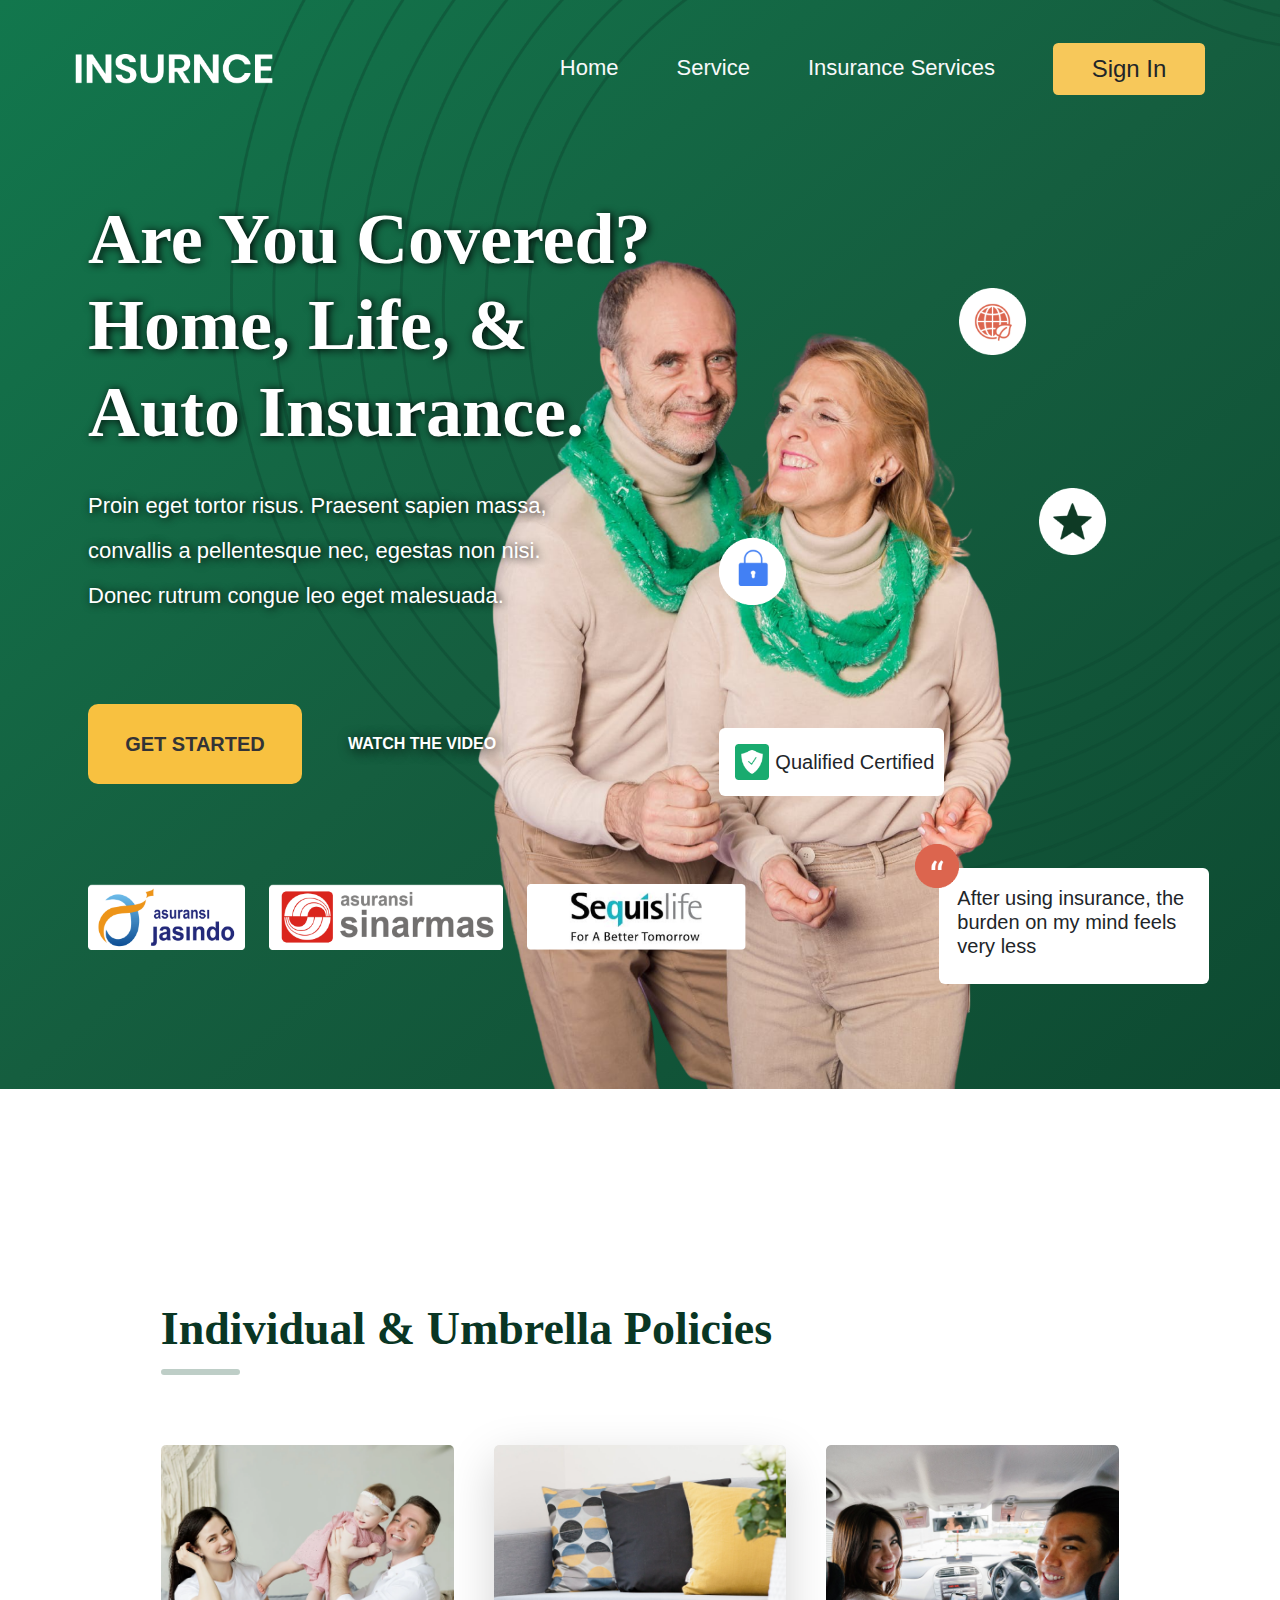
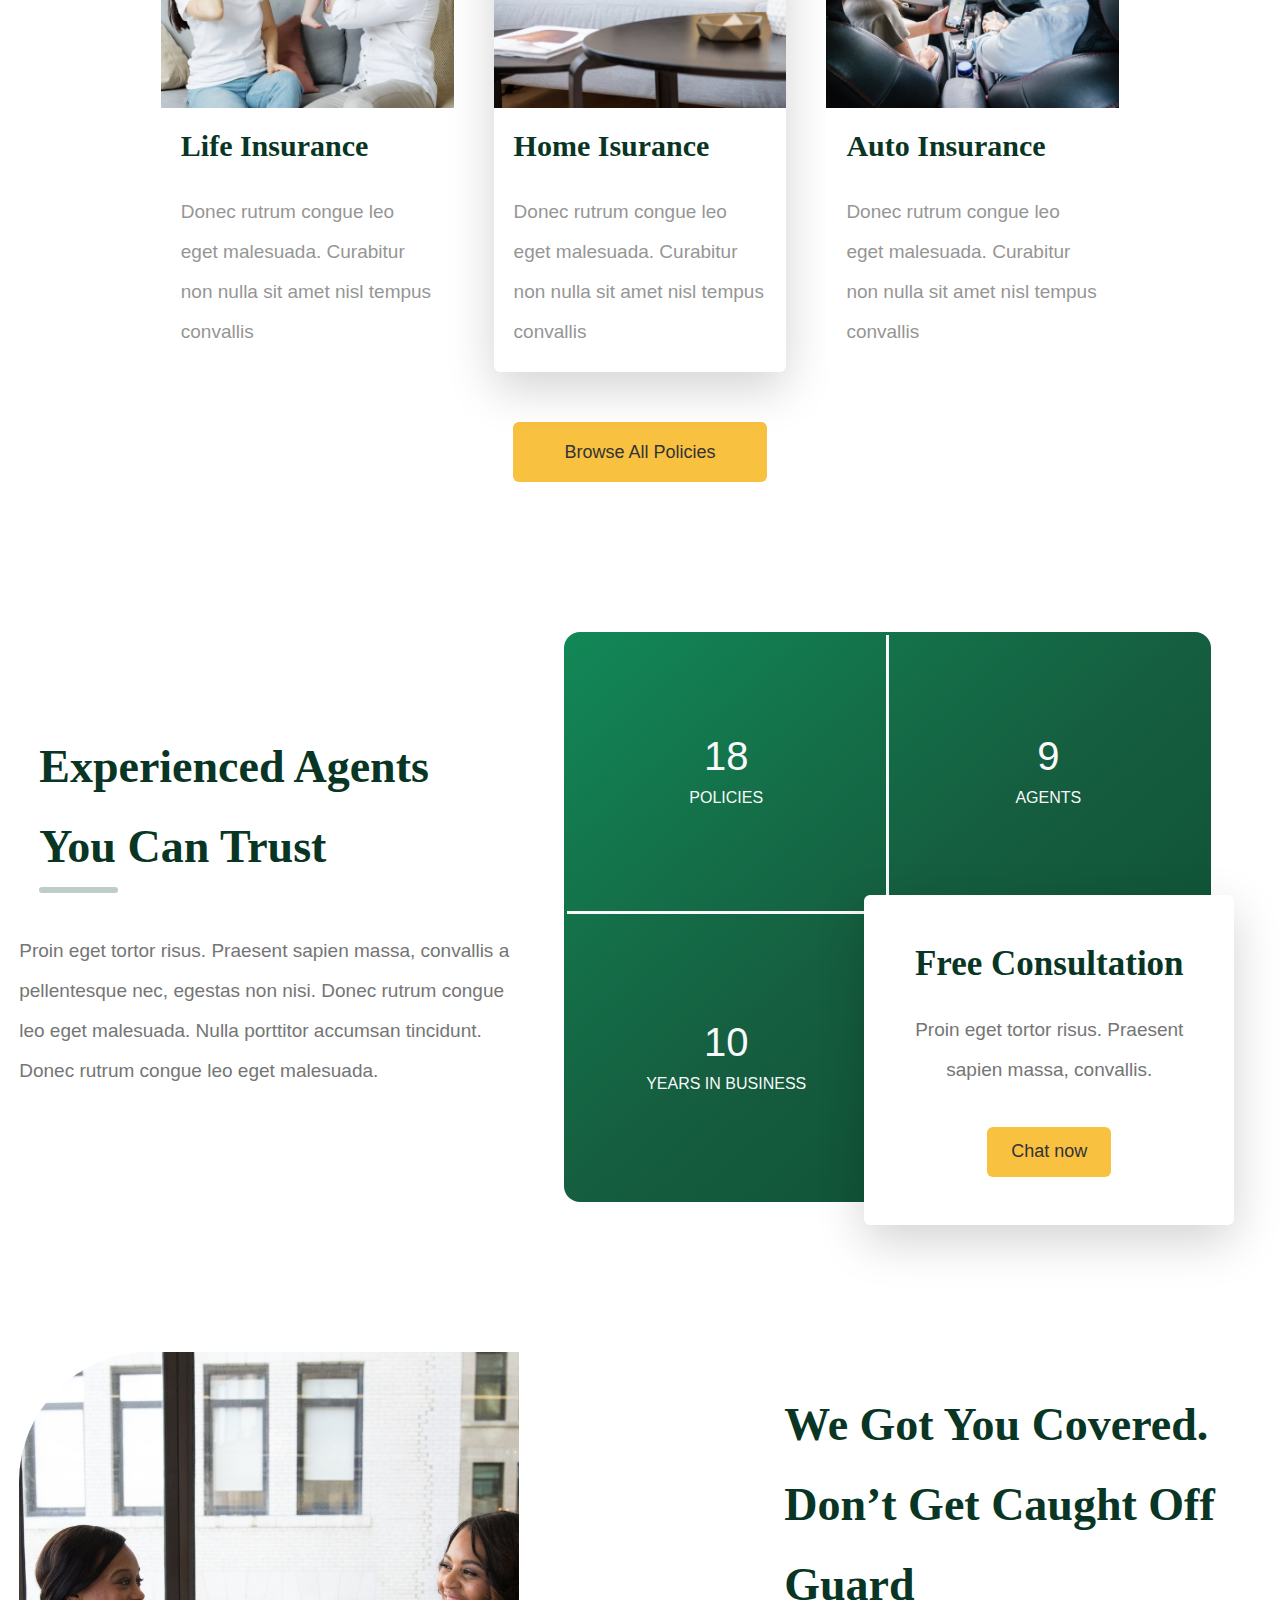
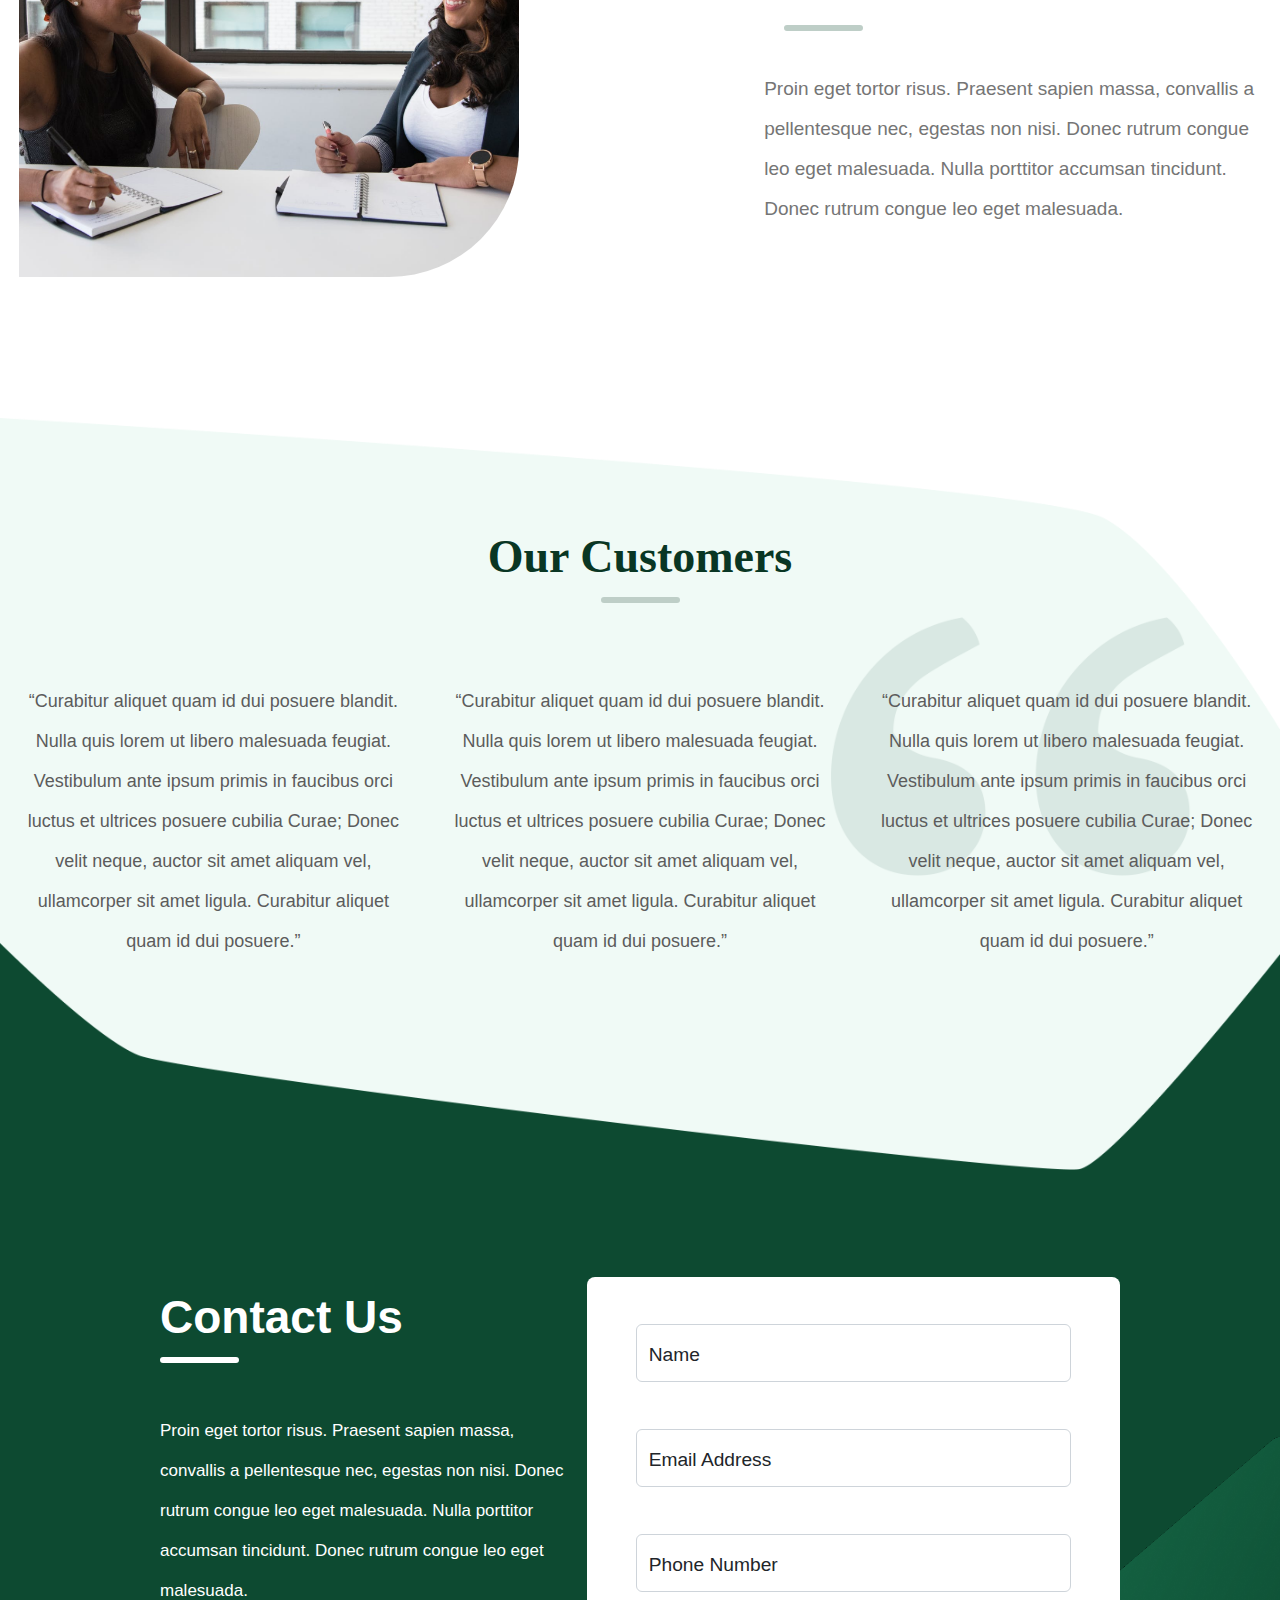
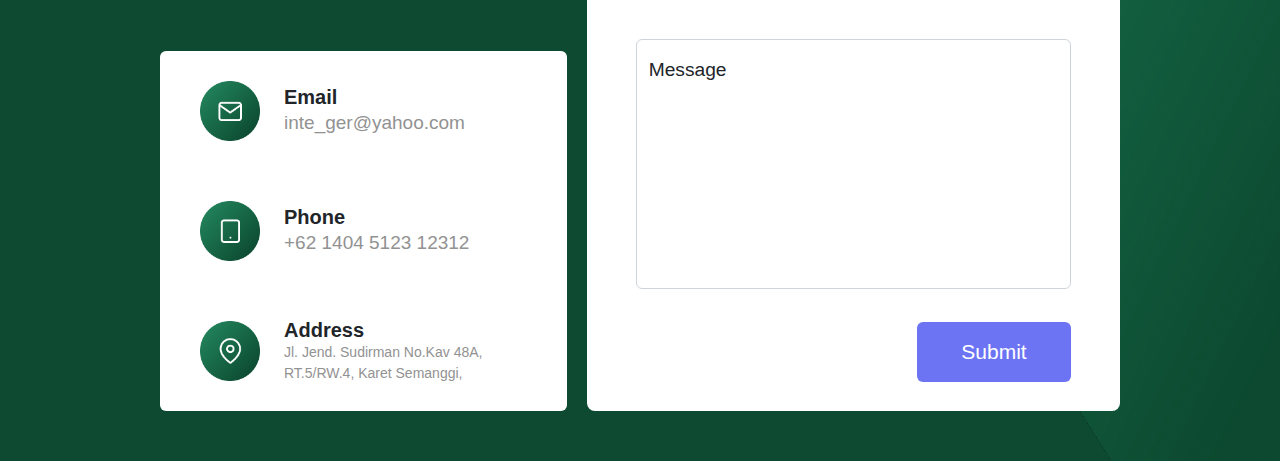
<file: index.html>
<!DOCTYPE html>
<html lang="en">
<head>
    <meta charset="UTF-8">
    <!-- <meta name="viewport" content="width=device-width, initial-scale=1.0"> -->
    <meta name="viewport" content="width=device-width, initial-scale=1, maximum-scale=1, user-scalable=no">
    <title>Insurance</title>
<!--import css files-->
    <link rel="stylesheet" href="asset/css/style.css">
    <link rel="stylesheet" href="asset/css/responsive.css">
    <link rel="stylesheet" href="asset/vendor/bootstrap.min.css">
<!------------->
</head>
<body>
<!-- header -->
    <img class="banner-pic img-fluid" src="asset/img/banner.png">
    <section class="header">
        <div class="offcanvas offcanvas-top" id="demo">
            <div class="offcanvas-header">
              <div class="nav-logo">
                <a href="#"><img src="asset/img/logo.png" alt=""></a>
            </div>
              <button type="button" class="btn-close" data-bs-dismiss="offcanvas"></button>
            </div>
            <div class="offcanvas-body d-flex ">
                <ul class="navbar-nav ">
                    <li><a href="" class="nav-link">Home</a></li>
                    <li><a href="" class="nav-link">Service</a></li>
                    <li><a href="" class="nav-link">Insurance Services</a></li>
                    <li><a href="signin.html" class="signin-button nav-link">Sign In</a></li>
                </ul>
            </div>
        </div>
        <header>
            <nav class="">
                <div class="nav-logo">
                    <a href="#"><img src="asset/img/logo.png" alt=""></a>
                </div>
                <ul class="navbar-nav navbar-navi">
                    <li><a href="" class="nav-link text-light">Home</a></li>
                    <li><a href="" class="nav-link text-light">Service</a></li>
                    <li><a href="" class="nav-link text-light">Insurance Services</a></li>
                    <li><a href="signin.html" class="signin-button nav-link">Sign In</a></li>
                </ul>
                <button class="toggler navbar-toggler navbar bg-success " type="button" data-bs-toggle="offcanvas" data-bs-target="#demo">
                   <span class="navbar-toggler-icon"></span>
                </button>
            </nav>
            <div class="banner-container row ">
                <div class="banner-part1 col-5">
                    <h1>Are You Covered? Home, Life, & Auto Insurance.</h1>
                    <p>Proin eget tortor risus. Praesent sapien massa, convallis a pellentesque nec, egestas non nisi. Donec rutrum congue leo eget malesuada.</p> 
                    <div class="two-buttons d-flex">
                        <a href="#" class="nav-link"><button class="getstarted-button">GET STARTED</button></a>
                        <a href="#" class="nav-link"><button class="watch-button">WATCH THE VIDEO</button></button></a>
                    </div>       
                    <div class="cooperations d-flex">
                        <img src="asset/img/cooperation-1.png" alt="">
                        <img src="asset/img/cooperation-2.png" alt="">
                        <img src="asset/img/cooperation-3.png" alt="">
                    </div>      
                </div>
                <div class="banner-part2 col">
                   <img src="asset/img/lock.png" alt="" class="lock-pic">
                   <img src="asset/img/red-earth.png" alt="" class="red-earth">
                   <img src="asset/img/star.png" alt="" class="star-pic">
                   <div class="qua-pic rounded-2">
                        <img src="asset/img/Qualified.png" alt="">
                        <h5>Qualified Certified</h5>
                    </div>
                    <div class="tip rounded-2">
                        <img src="asset/img/''.png" alt="">
                        <p class="h5">After using insurance, the burden on my mind feels very less</p>
                    </div>
                </div>
            </div>
        </header>
    </section>
<!-- End header -->
<!-- section content -->
    <section class="section-content">
        <div class="d-flex justify-content-center">
            <div class="policies">
                <div class="title">
                    <h1>
                        Individual & Umbrella Policies<div></div>
                    </h1>
                </div>
                <div class="three-cards d-flex  justify-content-between">
                    <div class="card">
                        <img class="card-img-top" src="asset/img/people-1.png" alt="">
                        <div class="card-body">
                        <h1 class="card-title">Life Insurance</h1>
                        <p class="card-text">Donec rutrum congue leo eget malesuada.
                            Curabitur non nulla sit amet nisl tempus convallis</p>
                        </div>
                    </div>
                    <div class="card shadow-lg">
                        <img class="card-img-top" src="asset/img/people-2.png" alt="">
                        <div class="card-body">
                        <h1 class="card-title">Home Isurance</h1>
                        <p class="card-text">Donec rutrum congue leo eget malesuada.
                            Curabitur non nulla sit amet nisl tempus convallis</p>
                        </div>
                    </div>
                    <div class="card">
                        <img class="card-img-top" src="asset/img/people-3.png" alt="">
                        <div class="card-body">
                        <h1 class="card-title">Auto Insurance</h1>
                        <p class="card-text">Donec rutrum congue leo eget malesuada.
                            Curabitur non nulla sit amet nisl tempus convallis</p>
                        </div>
                    </div>
                </div>
                <div class="d-flex justify-content-center" >
                    <a href=""><button class="browse-all">Browse All Policies</button></a>
                </div>
            </div>
        </div>
        <div class="d-flex justify-content-center">
            <div class="experienced-agents d-flex justify-content-between">
                <div class="experienced-agents-info align-self-center">
                    <div class="title">
                        <h1>
                            Experienced Agents You Can Trust<div></div>
                        </h1>
                    </div>
                    <p>Proin eget tortor risus. Praesent sapien massa, convallis a pellentesque nec, egestas non nisi.
                    Donec rutrum congue leo eget malesuada.
                    Nulla porttitor accumsan tincidunt. Donec rutrum congue leo eget malesuada.
                    </p>
                </div>
                <div class="four-item rounded-4">
                    <div class="items row">
                        <div class="item col d-flex justify-content-center align-items-center flex-column border-bottom border-end border-3 border-light">
                            <h1 class="text-light">18</h1>
                            <h6 class="text-light">POLICIES</h6>
                        </div>
                        <div class="item col d-flex justify-content-center align-items-center flex-column border-bottom border-3 border-light">
                            <h1 class="text-light">9</h1>
                            <h6 class="text-light">AGENTS</h6>
                        </div>
                    </div>
                    <div class="items row">
                        <div class="item col d-flex justify-content-center align-items-center flex-column border-end border-3 border-light">
                            <h1 class="text-light">10</h1>
                            <h6 class="text-light">YEARS IN BUSINESS</h6>
                        </div>
                        <div class="item col d-flex justify-content-center align-items-center flex-column">
                            <div class="free-consultation d-flex justify-content-center align-items-center flex-column rounded-2 shadow-lg">
                                <h2>Free Consultation</h2>
                                <p>Proin eget tortor risus. Praesent sapien massa, convallis.</p>
                                <a href="#" class="nav-link d-flex justify-content-center align-items-center">Chat now</a>
                            </div>
                        </div>
                    </div>
                </div>
            </div>
        </div>
        <div class="d-flex justify-content-center">
            <div class="experienced-agents d-flex justify-content-between">
                <div class="two-women-pic">
                    <img src="asset/img/people-4.png" alt="">
                </div>
                <div class="experienced-agents-info align-self-center">
                    <div class="title">
                        <h1>
                            We Got You Covered. Don’t Get Caught Off Guard<div></div>
                        </h1>
                    </div>
                    <p>Proin eget tortor risus. Praesent sapien massa, convallis a pellentesque nec, egestas non nisi.
                    Donec rutrum congue leo eget malesuada.
                    Nulla porttitor accumsan tincidunt. Donec rutrum congue leo eget malesuada.
                    </p>
                </div>
            </div>
        </div>
        <div class="our-customers d-flex justify-content-center">
            <img src="asset/img/section3.png" alt="">
            <div class="oc-content">
                <div class="oc-title">
                    <h1>
                        Our Customers<div></div>
                    </h1>
                </div>
                <div class="oc-items d-flex justify-content-center">
                    <div class="oc-item"><p>“Curabitur aliquet quam id dui posuere blandit. Nulla quis lorem ut libero malesuada feugiat. Vestibulum ante ipsum primis in faucibus orci luctus et ultrices posuere cubilia Curae; Donec velit neque, auctor sit amet aliquam vel, ullamcorper sit amet ligula. Curabitur aliquet quam id dui posuere.”</p></div>
                    <div class="oc-item"><p>“Curabitur aliquet quam id dui posuere blandit. Nulla quis lorem ut libero malesuada feugiat. Vestibulum ante ipsum primis in faucibus orci luctus et ultrices posuere cubilia Curae; Donec velit neque, auctor sit amet aliquam vel, ullamcorper sit amet ligula. Curabitur aliquet quam id dui posuere.”</p></div>
                    <div class="oc-item"><p>“Curabitur aliquet quam id dui posuere blandit. Nulla quis lorem ut libero malesuada feugiat. Vestibulum ante ipsum primis in faucibus orci luctus et ultrices posuere cubilia Curae; Donec velit neque, auctor sit amet aliquam vel, ullamcorper sit amet ligula. Curabitur aliquet quam id dui posuere.”</p></div>
                </div>
            </div>
        </div>
    </section>
    <!-- footer -->
    <section class="footer">
        <div class="oc-down d-flex justify-content-center">
            <img src="asset/img/oc.png" alt="">
        </div>    
        <footer>
            <div class="footer-container  d-flex justify-content-center flex-wrap">
                <div class="footer-part1 col-4">
                    <div class="contact-us">
                        <div class="cu-title">
                            <h1>
                                Contact Us<div></div>
                            </h1>
                        </div>
                        <p>Proin eget tortor risus. Praesent sapien massa, convallis a pellentesque nec, egestas non nisi.
                        Donec rutrum congue leo eget malesuada.
                        Nulla porttitor accumsan tincidunt. Donec rutrum congue leo eget malesuada.
                        </p>
                    </div>
                    <div class="information rounded-2">
                        <div class="info d-flex">
                            <img src="asset/img/email-icon.png" alt="">
                            <div class="info-detail d-flex flex-column align-self-center">
                                <h5>Email</h5>
                                <p>inte_ger@yahoo.com</p>
                            </div>
                        </div>
                        <div class="info d-flex">
                            <img src="asset/img/phone-icon.png" alt="">
                            <div class="info-detail d-flex flex-column align-self-center">
                                <h5>Phone</h5>
                                <p>+62 1404 5123 12312</p>
                            </div>
                        </div>
                        <div class="info d-flex">
                            <img src="asset/img/address-icon.png" alt="">
                            <div class="info-detail d-flex flex-column align-self-center">
                                <h5>Address </h5>
                                <p class="address">Jl. Jend. Sudirman No.Kav 48A, RT.5/RW.4, Karet Semanggi,</p>
                            </div>
                        </div>
                    </div>
                </div>
                <div class="footer-part2 col-5 d-flex justify-content-center">
                    <div class="cu-form rounded-3">
                        <form method="">
                            <div class="form-floating">
                                <input type="text" class="form-control"  placeholder="" name="name">
                                <label for="name">Name</label>
                            </div>
                            <div class="form-floating">
                                <input type="text" class="form-control"  placeholder="" name="email">
                                <label for="email">Email Address</label>
                            </div>
                            <div class="form-floating">
                                <input type="text" class="form-control"  placeholder="" name="phone">
                                <label for="phone">Phone Number</label>
                            </div>
                            <div class="form-floating">
                                <textarea class="textarea form-control" placeholder="" name="text"></textarea>
                                <label>Message</label>
                            </div>
                            <div class="form-floating">
                                <button type="submit" class="cu-submit">Submit</button>
                            </div>
                        </form>
                    </div>
                </div>
            </div>
        </footer>
        <img class="footer-img" src="asset/img/footer-piece.png" alt="">
    </section>
<!--import js -->
    <script src="asset/vendor/bootstrap.min.js"></script>
</body>
</html>
</file>
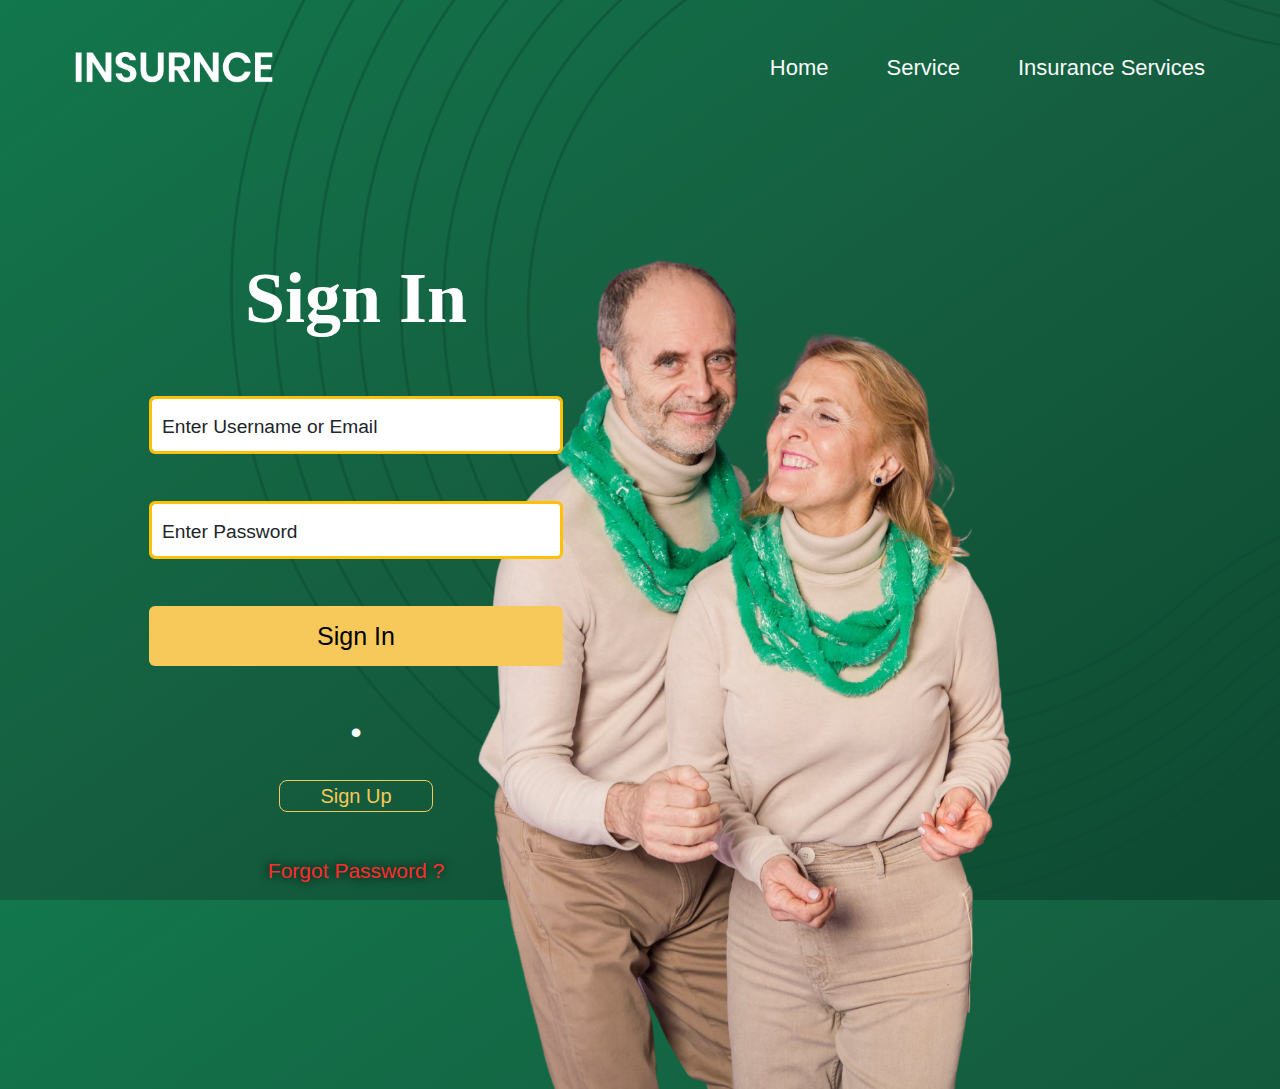
<file: signin.html>
<!DOCTYPE html>
<html lang="en">
<head>
    <meta charset="UTF-8">
    <!-- <meta name="viewport" content="width=device-width, initial-scale=1.0"> -->
    <meta name="viewport" content="width=device-width, initial-scale=1, maximum-scale=1, user-scalable=no">
    <title>Sign in</title>
<!--import css files-->
    <link rel="stylesheet" href="asset/css/style.css">
    <link rel="stylesheet" href="asset/css/sign-in-style.css">
    <link rel="stylesheet" href="asset/css/responsive.css">
    <link rel="stylesheet" href="asset/vendor/bootstrap.min.css">
<!------------->
</head>
<body>
<!-- header -->
<section class="header">
        <img class="banner-pic img-fluid" src="asset/img/banner.png">
        <div class="offcanvas offcanvas-top" id="demo">
            <div class="offcanvas-header">
              <div class="nav-logo">
                <a href="#"><img src="asset/img/logo.png" alt=""></a>
            </div>
              <button type="button" class="btn-close" data-bs-dismiss="offcanvas"></button>
            </div>
            <div class="offcanvas-body d-flex ">
                <ul class="navbar-nav ">
                    
                    <li><a href="index.html" class="nav-link">Home</a></li>
                    <br>
                    <li><a href="" class="nav-link">Service</a></li>
                    <br>
                    <li><a href="" class="nav-link">Insurance Services</a></li>
                    <!-- <li><a href="#" class="signin-button nav-link">Sign In</a></li> -->
                </ul>
            </div>
        </div>
        <header>
            <nav class="">
                <div class="nav-logo">
                    <a href="#"><img src="asset/img/logo.png" alt=""></a>
                </div>
                <ul class="navbar-nav navbar-navi">
                    <li><a href="index.html" class="nav-link text-light">Home</a></li>
                    <li><a href="" class="nav-link text-light">Service</a></li>
                    <li><a href="" class="nav-link text-light">Insurance Services</a></li>
                    <!-- <li><a href="#" class="signin-button nav-link">Sign In</a></li> -->
                </ul>
                <button class="toggler navbar-toggler navbar bg-success " type="button" data-bs-toggle="offcanvas" data-bs-target="#demo">
                   <span class="navbar-toggler-icon"></span>
                </button>
            </nav>
        </header>
        <div class="sign-in d-flex flex-column ">
            <h1>Sign In</h1> 
                <div class="si-form rounded-3">
                    <form method="">
                        <div class="form-floating">
                            <input type="text" class="form-control border border-warning border-3"  placeholder="" name="username">
                            <label for="username">Enter Username or Email</label>
                        </div>
                        <div class="form-floating">
                            <input type="password" class="form-control border border-warning border-3"  placeholder="" name="password">
                            <label for="password">Enter Password</label>
                        </div>
                        <div class="form-floating">
                            <button type="submit" class="si-submit">Sign In</button>
                        </div>
                    </form>
                    <h2 class="text-light">•</h2>
                </div>          
                <a class="nav-link signup-link rounded-3" href="signup.html">Sign Up</a>
                <a class="nav-link forgot-link rounded-3" href="">Forgot Password ?</a>
            </div>
        </section>
<!-- js -->
    <script src="asset/vendor/bootstrap.min.js"></script>
</body>
</html>
</file>
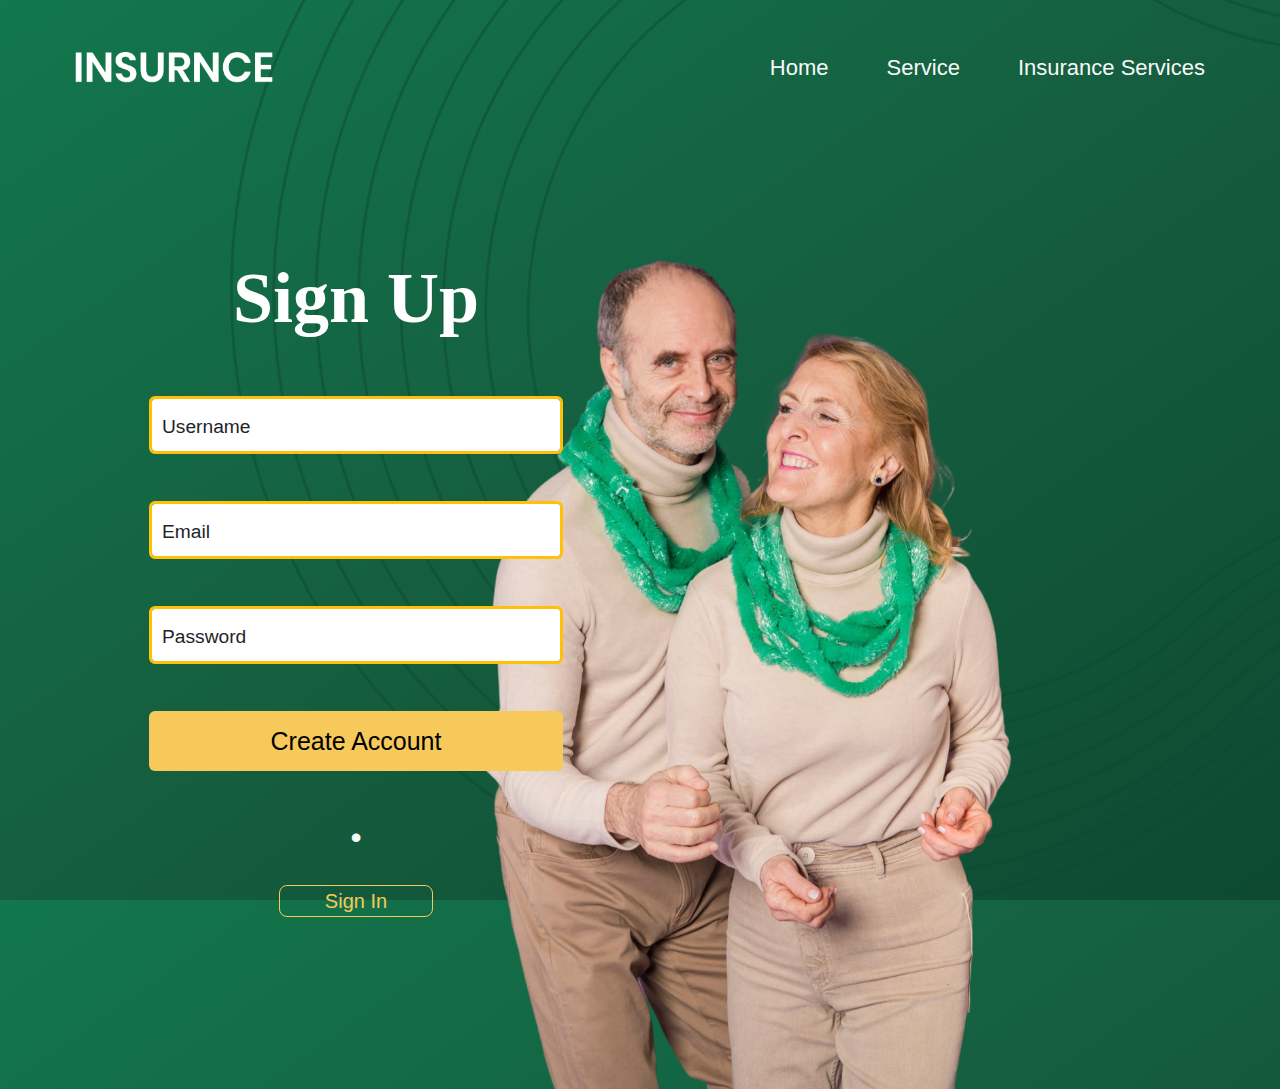
<file: signup.html>
<!DOCTYPE html>
<html lang="en">
<head>
    <meta charset="UTF-8">
    <!-- <meta name="viewport" content="width=device-width, initial-scale=1.0"> -->
    <meta name="viewport" content="width=device-width, initial-scale=1, maximum-scale=1, user-scalable=no">
    <title>Sign up</title>
<!--import css files-->
    <link rel="stylesheet" href="asset/css/style.css">
    <link rel="stylesheet" href="asset/css/sign-in-style.css">
    <link rel="stylesheet" href="asset/css/responsive.css">
    <link rel="stylesheet" href="asset/vendor/bootstrap.min.css">
<!------------->
</head>
<body>
<!-- header -->
<section class="header">
        <img class="banner-pic img-fluid" src="asset/img/banner.png">
        <div class="offcanvas offcanvas-top" id="demo">
            <div class="offcanvas-header">
              <div class="nav-logo">
                <a href="#"><img src="asset/img/logo.png" alt=""></a>
            </div>
              <button type="button" class="btn-close" data-bs-dismiss="offcanvas"></button>
            </div>
            <div class="offcanvas-body d-flex ">
                <ul class="navbar-nav ">
                    
                    <li><a href="index.html" class="nav-link">Home</a></li>
                    <br>
                    <li><a href="" class="nav-link">Service</a></li>
                    <br>
                    <li><a href="" class="nav-link">Insurance Services</a></li>
                    <!-- <li><a href="#" class="signin-button nav-link">Sign In</a></li> -->
                </ul>
            </div>
        </div>
        <header>
            <nav class="">
                <div class="nav-logo">
                    <a href="#"><img src="asset/img/logo.png" alt=""></a>
                </div>
                <ul class="navbar-nav navbar-navi">
                    <li><a href="index.html" class="nav-link text-light">Home</a></li>
                    <li><a href="" class="nav-link text-light">Service</a></li>
                    <li><a href="" class="nav-link text-light">Insurance Services</a></li>
                    <!-- <li><a href="#" class="signin-button nav-link">Sign In</a></li> -->
                </ul>
                <button class="toggler navbar-toggler navbar bg-success " type="button" data-bs-toggle="offcanvas" data-bs-target="#demo">
                   <span class="navbar-toggler-icon"></span>
                </button>
            </nav>
        </header>
        <div class="sign-in d-flex flex-column ">
            <h1>Sign Up</h1> 
                <div class="si-form rounded-3">
                    <form method="">
                        <div class="form-floating">
                            <input type="text" class="form-control border border-warning border-3"  placeholder="" name="username">
                            <label for="username">Username</label>
                        </div>
                        <div class="form-floating">
                            <input type="email" class="form-control border border-warning border-3"  placeholder="" name="Email">
                            <label for="email">Email</label>
                        </div>
                        <div class="form-floating">
                            <input type="password" class="form-control border border-warning border-3"  placeholder="" name="password">
                            <label for="password">Password</label>
                        </div>
                        <div class="form-floating">
                            <button type="submit" class="si-submit">Create Account</button>
                        </div>
                    </form>
                    <h2 class="text-light">•</h2>
                </div>          
                <a class="nav-link signup-link rounded-3" href="signin.html">Sign In</a>
            </div>
        </section>
<!-- js -->
    <script src="asset/vendor/bootstrap.min.js"></script>
</body>
</html>
</file>
<file: asset/css/style.css>
body{
    margin: 0;
    padding: 0;
}

* {
    font-family: 'roboto', arial, helvetica, sans-serif;
}

.banner-pic {
    position: absolute;
    right: 0;
    top: 0;
    width: 1050px;
    max-width: 100%;
}

.header{
    max-width: 100%;
    height: 1088.5px;
    background:  linear-gradient(to right bottom,#12774d,#155e3f,#0D4A31);
    /* background-image: url("../img/header2.png"); */
    background-size: 100%;
    /* background-repeat: no-repeat; */
    
   
}
header{
    position: relative;
}

nav {
    max-width: 100%;
    display: flex ;
    justify-content: space-between;
    align-items: center;
    padding: 43px 75px;

}


.nav-logo img{
    width: 198px;
    transition: 0.9s;
}
.nav-logo img:hover {
    transform: scale(1.1)
}

.navbar-navi {
    flex-direction: row !important;
}
.toggler {
    display: none !important;
    font-size: x-large!important;
    color: #0D4A31 !important;
}

.offcanvas {
    height: 300px!important;
}
.offcanvas-header {
    background-color: #12774d;

}
.navbar-nav li {
    padding-left: 58px;
    font-size: 22px;
    transition: 0.8s;
}
.navbar-nav li:hover {
    text-shadow: 0px 0px 16px #6aecb4 ;
}
.signin-button {
    transition: 0.8s !important;
    background: #F7C85A;
    border-radius: 5.25px;
    width: 152px;
    font-size: x-large !important;
    text-align: center;
    
}
.signin-button:hover {
    background: #ffd061;
    transform: scale(1.05)
}

.banner-container {margin-right: 0!important;margin-left: 0 !important;}

.banner-part1 {
    margin-left: 76px;
    margin-top: 58px !important;
}

.banner-part1 h1{
    width: 588px;
    font-family: 'Playfair-Display';
    font-weight: 700;
    font-size: 72px;
    color: #FFFFFF;
}
.banner-part1 p {
    color: #FFFFFF;
    font-size: 22px;
    padding-top: 20px;
    line-height: 45px;    
}

.two-buttons{
    padding-top: 70px;
}

.getstarted-button {
    transition: 0.4s;
    color: #333336;
    background: #F8C140;
    border-radius: 10px;
    font-size: 20px;
    width: 214px;
    height: 80px;
    border: 0;
    font-weight: bold;
    
}

.getstarted-button:hover {
    color: #F8C140;
    background: #030303;
}

.watch-button {
    transition: 0.4s;
    color: #FFFFFF;
    width: 214px;
    height: 80px;
    border: 0;
    background-color: #03030300;
    margin-left: 13px;
    font-weight: bold;
    border-radius: 10px;
}

.watch-button:hover {
    color: #030303;
    background-color: white;
   
}

.cooperations img {
    transition: 1s;
    margin-top: 100px;
    margin-bottom: 30px;
    padding-right: 24px;
    height: 66px;
}

.cooperations img:hover {
    transform: scale(1.05)
}

.banner-part2 {
    position: relative;
    
}
.banner-part2 img {
    transition: 1s;
    height: 67px;
    position: absolute;
}

.banner-part2 img:hover {
    transform: scale(1.2);
}

.lock-pic {
    top : 300px;
    left : 110px
}

.red-earth {
    top: 70px;
    left: 550px;
}

.star-pic {
    top: 350px;
    left: 830px;
}

.qua-pic {
    transition: 1s;
    display: flex;
    justify-content: center;
    align-items: center;
    background-color: white;
    position: absolute;
    top: 590px;
    left: 110px;
    padding: 10px;
}
.qua-pic:hover {
    transform: scale(1.2);
}
.qua-pic h5{margin-bottom: 0;}
.qua-pic img {
    position: relative;
    width: 46px;
    height: auto;
    padding: 6px;
}

.tip {
    transition: 1s;
    position: absolute;
    background-color: #FFFFFF;
    width: 270px;
    height: auto;
    padding: 18px;
    top: 630px;
    left: 680px;
}
.tip:hover {
    transform: scale(1.1)
}

.tip img{
    width: 44px;
    height: auto;
    top: -24px;
    left: -24px;
}

/* ======================= */

/* .section-content {
    height: 4300px;
} */

.policies{
    margin-top: 200px;
    width: 78%;
}

.title h1 {
    color: #093624;
    font-family: 'Playfair-Display';
    font-weight: 700;
    font-size: 46px;
    line-height: 80px;
    padding: 0 20px;
}

.title h1:hover > div {
    width: 136px;
}

.title h1 div {
    transition: 0.5s;
    width: 79px;
    border: 3px solid #BECEC7;
    border-radius: 5px;
}

.three-cards {
    margin-top: 70px;
}

.card {
    transition: 0.7s;
    width: 500px ;
    border: 0 !important;
    margin: 0 20px;
}

.card:hover {
    margin-top: -20px;
    margin-bottom: 20px;
}

.card-body {
    padding: 40px !important;
}

.card-body h1 {
    color: #093624;
    font-family: 'Playfair-Display';
    font-weight: 700;
}

.card-body p {
    margin-top: 28px;
    color: #4F4F4F;
    opacity: 60%;
    font-size: 19px;
    line-height: 40px;
}

.browse-all {
    margin-top: 50px;
    transition: 0.6s;
    color: #333336;
    background: #F8C140;
    border-radius: 6px;
    font-size: 18px;
    width: 254px;
    height: 60px;
    border: 0;
}

.browse-all:hover {
    transform: scale(1.03);
    box-shadow: 1px 1px 19px rgb(63, 63, 63);
}

.experienced-agents {
    margin-top: 100px !important;
    width: 78%;
}

.experienced-agents-info {
    width: 40% !important;
}


.experienced-agents-info p{
    margin-top: 38px;
    color: #757575;
    font-size: 19px;
    line-height: 40px;
}


.four-item {
    max-width: 90%;
    width: 650px;
    height: 570px;
    margin: 50px;
    background:  linear-gradient(to right bottom,#128857,#155e3f,#0D4A31);
}

.items {
    margin: 0 !important;
    padding: 3px !important;
    height: 50% !important;
}

.free-consultation {
    background-color: #FFFFFF;
    position: absolute;
    width: 370px;
    height: 330px;
    margin-left: 2px;
    padding-left: 0;
    padding: 30px;
}

.free-consultation h2 {
    font-size: 35px;
    color: #093624;
    font-family: 'Playfair-Display';
    font-weight: 700;
}

.free-consultation p {
    margin: 17px 0;
    color: #757575;
    font-size: 19px;
    line-height: 40px;
    text-align: center;   
}

.free-consultation a {
    margin-top: 20px;
    transition: 0.6s;
    color: #333336;
    background: #F8C140;
    border-radius: 6px;
    font-size: 18px;
    width: 124px;
    height: 50px;
    border: 0;

}

.free-consultation a:hover {
    box-shadow: 1px 1px 19px rgb(114, 114, 114);
}


.two-women-pic *{
    max-width: 100%;
    width: 700px;
    border-top-left-radius: 130px;
    border-bottom-right-radius: 130px;
    
}

.oc-down img{
    display: none;
}
.our-customers {
    margin-top: 140px;
}   

.our-customers img {
    position: absolute;
    z-index: 1;
    max-width: 100%;
    width: 100%;
}

.oc-content {
    position: relative;
    z-index: 2;
    margin-top: 210px;
    width: 100%;
}

.oc-title h1 {
    color: #093624;
    font-family: 'Playfair-Display';
    font-weight: 700;
    font-size: 46px;
    line-height: 80px;
    padding: 0 20px;
}

.oc-title h1:hover > div {
    width: 136px;
}

.oc-title h1 div {
    transition: 0.5s;
    width: 79px;
    border: 3px solid #BECEC7;
    border-radius: 5px;
}

.oc-title ,.oc-title h1 div{
    display: flex;
    justify-content: center;
    margin: auto;
}

.oc-item {
    width: 480px;
}

.oc-items {
    margin-top: 50px;
}

.oc-item {
    padding: 20px;
    
}

.oc-item p { 
    color: #5c5c5c;
    font-size: 20px;
    line-height: 60px;
    text-align: center;   
}

.footer {
    margin-top: -190px;
    position: relative;
    background-color: #0D4A31;
    /* height: 1000px; */
}

.footer-img{
    width: 300px;
    position: absolute;
    z-index: 0;
    bottom: 0;
    right: 0;
}

.footer-container {
    padding-bottom: 50px;
    padding-top: 690px;
    /* width: 80%; */
    position: relative;
    z-index: 1;
}

.contact-us p {
    color: #FFFFFF;
    font-size: 20px;
    line-height: 50px;
    padding-top: 40px
}

.cu-title h1 {
    color: #ffffff;
    font-weight: 700;
    font-size: 46px;
    line-height: 80px;
}

.cu-title h1:hover > div {
    width: 136px;
}

.cu-title h1 div {
    transition: 0.5s;
    width: 79px;
    border: 3px solid #ffffff;
    border-radius: 5px;
}


.information {
    max-width: 100%;
    margin-top: 40px;
    background-color: #FFFFFF;
}

.info {
    padding: 20px 30px;
}

.info-detail {
    margin: 0;
    padding-left: 14px;
}

.info-detail h5{
    font-weight: bolder;
    margin: 0;
}

.info-detail p {
    margin: 0;
    color: #929292;
    font-size: 19px;
}

.info img {
    transition: 0.7s;
    width: 80px;
    height: 80px;
    padding: 10px;
}

.info img:hover {
    transform: scale(1.13);
}

.cu-form {
    width: 700px;
    height: auto !important;
    background-color: #FFFFFF;
}

.form-floating {
    margin: 47px 49px;
    font-size: larger;
}

.textarea {
    height: 250px !important;
    resize: none !important;
}

.cu-submit {
    margin-top: -14px;
    margin-bottom: 10px;
    transition: 0.6s;
    color: #ffffff;
    background: #6C74F4;
    border-radius: 6px;
    font-size: 21px;
    width: 154px;
    height: 60px;
    border: 0;
    float: right;
}

.cu-submit:hover {
    box-shadow: 0 0 19px#000000;
    transform: scale(1.03)
}
</file>
<file: asset/css/responsive.css>
@media only screen and (max-width: 1762px) {
    .star-pic {left: 630px}
    .tip {left: 530px}
    .experienced-agents {width: 88%}
    .oc-content {margin-top: 150px}
    .footer-container {padding-top: 460px}
    .footer-part1 {padding-right: 20px !important}
    .footer {margin-top: -100px}
}

@media only screen and (max-width: 1500px) {
    .star-pic {left: 430px}
    .tip {left: 330px;top: 730px}
    .red-earth {left: 350px;top :150px}
    .lock-pic {top : 400px}
    .banner-part1  {text-shadow: 2px 1px 9px black}
    .watch-button {text-shadow: 3px 2px 13px black}
    .card {width: 400px}
    .card-body {padding: 20px !important;}
    .card-body h1 {font-size: 30px}
    .card-body p {font-size: 19px}
    .two-women-pic *{width: 500px}
    .oc-content {margin-top: 100px;}
    .oc-item p {font-size: 18px;line-height: 40px;}
}

@media only screen and (max-width: 1300px) {
    .experienced-agents {width: 97%}
    .footer-container {padding-top: 380px}
    .address {font-size: 14px !important}
    .contact-us p {
        font-size: 17px;
        line-height: 40px;
    }
}

@media only screen and (max-width: 1160px) {
    .tip {left: 230px;top: 440px}
    .red-earth {left: 250px;top :350px}
    .three-cards {
        flex-direction: column !important;
        align-items: center;
    }
    .card {
        width: 600px;
        margin: 20px;
    }
    .card-body {padding: 50px !important;}
    .card-body h1 {font-size: 50px}
    .card-body p {font-size: 28px}
    .title h1 {font-size: 41px;}
    .title ,.title h1 div{
        display: flex;
        justify-content: center;
        margin: auto;
    }
    .policies{
        margin-top: 100px;
        width: 95%;
    }
    .experienced-agents {
        flex-direction: column !important;
        align-items: center;
    }
    .experienced-agents-info {
        width: 70% !important;
        text-align: center;
    }
    .two-women-pic *{border-radius: 50px}
    .oc-item p {line-height: 24px;}

}

@media only screen and (max-width: 1100px) {
    .navbar-navi{display: none !important} 
    .toggler {display: block !important}
    .offcanvas-body {justify-content: center}
    .navbar-nav {align-items: center}
    .banner-part2{display :none}
    .banner-pic {display: none}
    .watch-button {text-shadow: 0px 0px}
    .navbar-nav li {padding: 0;color: #0D4A31;text-shadow: 1px 1px 2px #85ffce;}
    .signin-button {text-shadow: none}
    .col-5 {
        width: 80% !important;
        margin-left: 0px;
    }
    .banner-container {
        justify-content: center !important;
    }
    .banner-part1 h1{
        width: auto;
        text-shadow: 0px 0px  !important;
    }
    .banner-part1 p{
        text-shadow: 0px 0px  !important;
    }
    .banner-part1 * {
        text-align: center !important;
        justify-content: center !important;
    }
    .header{
        height: auto;
    }
    .footer-part1 {
        width: 95% !important;
        padding-right: 0 !important;
    }
    .contact-us *{
        display: flex;
        flex-direction: column;
        align-items: center;
        text-align: center;
    }
    .oc-content {margin-top: 0}
    .footer-part1 {
        padding-right: 0;
        padding-bottom: 20px;
    }

    .sign-in {
        margin: 0;
        width: auto;
    }
}

@media only screen and (max-width: 1036px) {
    .footer {margin: 0}
    .footer-container {padding: 50px}
    .our-customers {margin-top: 40px}   
    .our-customers img {display: none}
    .oc-item p {font-size: 13px}
    .our-customers {background-color: #F0FAF6}
    .oc-down img{
        display: block;
        width: 430px;
    }  
}

@media only screen and (max-width: 760px) {
    .banner-part1 h1 {
        font-size: xxx-large !important;
    }
    .banner-part1 p {
        font-size: large !important;}
    .banner-part1 {
        width: 100% !important;
    }
    .getstarted-button , .watch-button{
        width: auto;
        font-size: 17px;
        height: auto;
        padding: 20px;
    }
    .cooperations img {
        height: 50px;
    }
    .card {width: 500px}
    .title h1 {font-size: 35px;}
    .card-body {padding: 30px !important;}
    .card-body h1 {font-size: 37px}
    .card-body p {font-size: 19px}
    .experienced-agents-info {width: 90% !important}
    .free-consultation {
        width: 350px;
        padding: 10px;
        margin-left: -12px;
    }
    .oc-items {
        flex-direction: column;
        align-items: center;
    }
    .oc-item {
        max-width: 99%;
        padding: 10px;
    }
    .oc-item p {font-size: 21px;}
    .our-customers {margin-top: 0} 
    .footer-part2 {
        width: 98% !important;
    }
}

@media only screen and (max-width: 620px) {
    .four-item {height: 420px}
    .free-consultation {width: 300px}
    .form-floating {
        margin: 20px!important;
        font-size: medium;
    }
}

@media only screen and (max-width: 562px) {
    .cooperations img {height: 37px}
    .nav {padding: 43px 35px}
    .title h1 {font-size: 26px;}
    .card {width: 400px}
    .free-consultation {width: 230px;height: 280px;}
    .free-consultation h2{font-size: 25px !important}
    .four-item {height: 380px}
}   

@media only screen and (max-width: 480px) {
    nav {padding: 38px 30px}
    .nav-logo a img{width:150px !important}
    .banner-part1 {margin-top: 20px !important;}
    .banner-part1 h1 {font-size: xx-large !important}
    .banner-part1 p {font-size: medium !important;}
    .two-buttons {padding-top: 36px}
    .getstarted-button, .watch-button {font-size: 14px;padding: 15px 16px}
    .policies {margin-top: 50px}
    .three-cards {margin-top: 20px}
    .oc-title h1 {font-size: 34px;margin-top: 20px}
    .textarea {height: 150px !important}
    .cu-submit {font-size: 17px;height: 38px;}
    .card {max-width: 95%}
    .info {padding: 11px 6px}
    .forgot-link {width: 70%;}
    .cu-title h1{font-size: 40px;}
    .footer-container {padding: 10px}
    .free-consultation {width: 230px;height: 280px; margin-left: -40px;max-width: 98%;}
    .cu-form {margin-bottom: 50px}
    .cooperations {
        margin-top: 28px;
        display: flex;
        flex-direction: column;
        align-items: center;
    }
    .cooperations img{
        height: 60px;
        margin-top: 0;
        padding: 0;
    }
    .title h1{
        text-align: center;
        line-height: 50px;
    }
    .oc-down img{
        display: block;
        width: 430px;
        max-width: 100%;
    }  
}
</file>
<file: asset/css/sign-in-style.css>
html , body {
    height: 100% ;
    background:  linear-gradient(to right bottom,#12774d,#155e3f,#0D4A31);
}
.header{
    background: none;   
}

.sign-in {
    position: relative;
    margin-top: 120px;
    margin-left: 100px;
    width: 40%;
    text-align: center;
}

.sign-in h1{
    font-family: 'Playfair-Display';
    font-weight: 700;
    font-size: 72px;
    color: #FFFFFF;
}

.si-submit {
    transition: 0.4s;
    background: #F7C85A;
    border-radius: 6px;
    font-size: 25px;
    width: 100%;
    height: 60px;
    border: 0;
}

.si-submit:hover {
    box-shadow: 1px 0 19px#fdd880;
}

.signup-link {
    color: #F7C85A !important;
    font-size: 20px !important;
    transition: 0.5s !important;
    width: 30%;
    align-self: center !important;
    border: 1px solid #F7C85A;
    margin: 20px !important;
}

.signup-link:hover {
    background-color: #F7C85A;
    color: black !important;
    box-shadow: 1px 0 19px#fdd880;
}

.forgot-link {
    color: #ff2d2d !important;
    margin: 23px;
    font-size: 21px !important;
    transition: 0.5s !important;
    width: 40%;
    align-self: center !important;
    text-shadow: 0 0 10px black;
}

.forgot-link:hover {
    background-color: #fd3131;
    color: rgb(255, 215, 215) !important;
    box-shadow: 1px 0 19px rgb(255, 113, 113);
}
</file>
